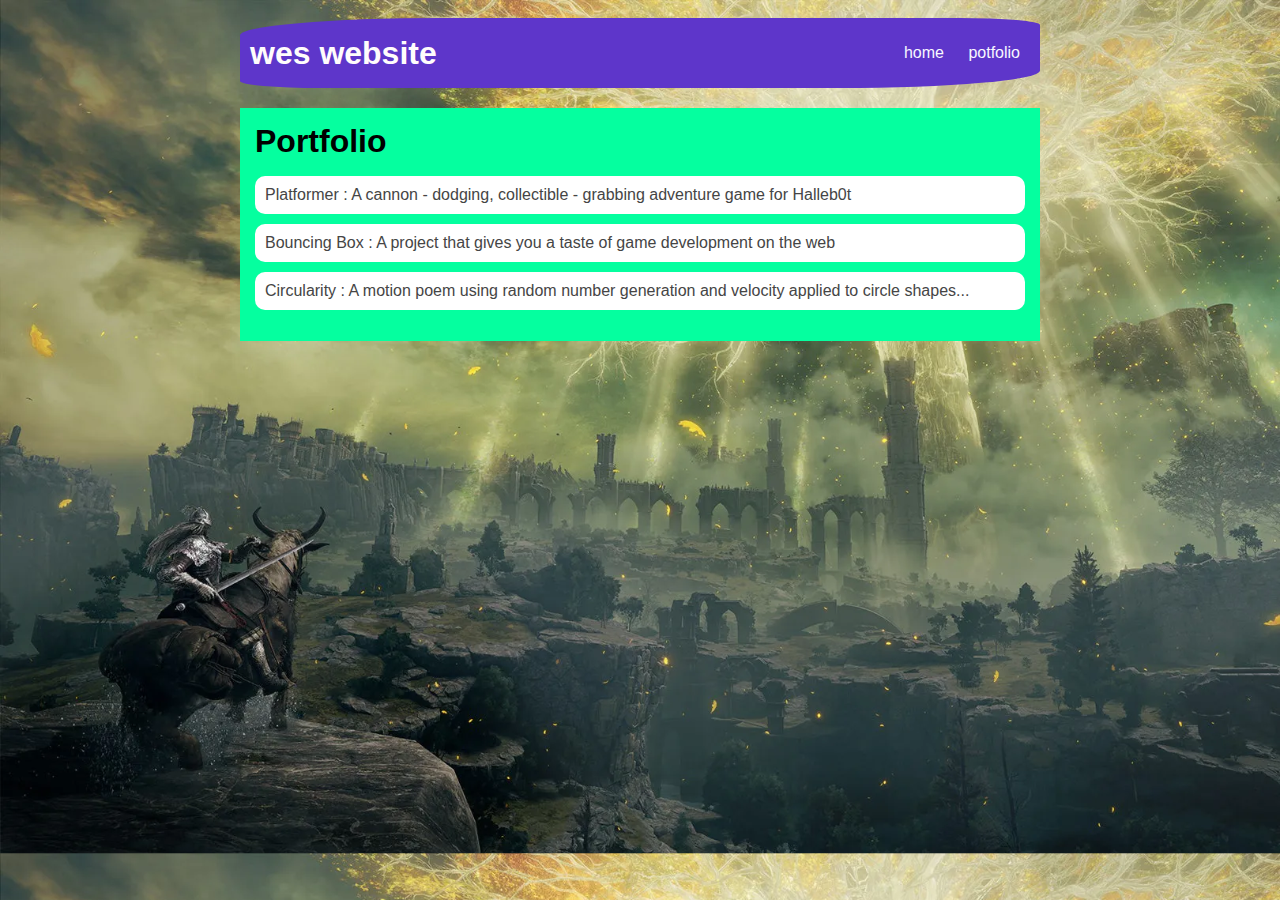
<file: portfolio.html>
<!DOCTYPE HTML>
<html>
    <head>
        <title>wes website</title>
        <link rel="stylesheet" href="style.css">
    </head>

    <body>
      <div id="all-contents">
        <nav>
            <h1>wes website</h1>
            <ul id="nav-ul">
                <li class="nav-li">
                    <a class="nav-a"
href="index.html">home</a>
                </li>
                <li class="nav-li">
                    <a class="nav-a"
href="porfolio/html">potfolio</a>
                </li>
            </ul>
        </nav>
        <main>
            <div class="content">
                <h1>Portfolio</h1>
                <ul id="portfolio">
                    <li><a href="projects/platformer/">Platformer : A cannon - dodging, collectible - grabbing adventure game for Halleb0t</a></li>
    <li><a href="projects/bouncing-box/">Bouncing Box : A project that gives you a taste of game development on the web </a></li>
    <li><a href="projects/circularity/">Circularity : A motion poem using random number generation and velocity applied to circle shapes...</a></li>
                </ul>
            </div>
        </main>

      </div>
    </body>
</html>
</file>
<file: style.css>
body {
    background-image: url(/img/Games-Elden-Ring-2.webp);
    background-position: cover;
    background-size: cover;
    color: rgb(16, 28, 189);
    padding: 10px;
    font-family: arial;
}
#all-contents {
  max-width: 800px;
    margin: auto;
}

/* navigation menu */
nav {
    border-radius: 25% 10%;
    background: rgb(94, 54, 202);
   margin: 0 auto;
   margin-bottom: 20px;
    display: flex;
    padding: 10px;
}
h1 {
    display: flex;
    align-items: center;
    color: rgb(255, 252, 252);
    flex: 1;
    margin: 0;
}
#nav-ul {
    list-style-image: none;
}
.nav-li {
    display: inline-block;
    padding: 0 10px;
}
a {
    text-decoration: none;
    color: #f8f8ff;
}

/* main container area beneath menu */
main {
    background: rgb(5, 255, 159);
    display: flex;
}
.sidebar {
    margin-right: 25px;
    padding: 10px;
}
.sidebar-img {
    width: 200px;
}
.content {
    flex: 1;
    padding: 15px;
}

/* portfolio styles */
#interests {
    border: 4px rgb(59, 85, 110) ridge;
    padding: 8px;
}
h2, h3 {
    margin: 0px;
}
 /* portfolio styles */
 .content h1 {
    color: black;
}

#portfolio {
    list-style-type: none;
    padding-left: 0;
}

#portfolio li {
    background: #fff;
    padding: 10px;
    border-radius: 10px;
    margin-bottom: 10px;
}

#portfolio li:hover {
    background: #eee;
}

#portfolio a {
    text-decoration: none;
    color: #454545;
}
 /* responsive web design */
 @media screen and (min-width: 120px) and (max-width: 1080px) {
    main {
      height: 100ch;
      zoom: 1.5;
      display: grid;
    }

    h1 {
      font-size: 44px;
    }

    h2 {
      font-size: 42px;
    }

    h3 {
      font-size: 36px;
    }

    #all-contents {
      height: 100ch;
      margin: none;
    }

    a {
      font-size: 42px;
    }

    .sidebar {
      margin-right: 0px;
      justify-content: center;
      align-items: center;
    }

    .sidebar-img {
      width: 100%;
    }

    p,
    li {
      font-size: 24px;
    }

    .content {
      align-content: center;
      justify-content: center;
    }
}
#all-contents2 {
  max-width: 800px;
    margin: auto;
}
</file>
